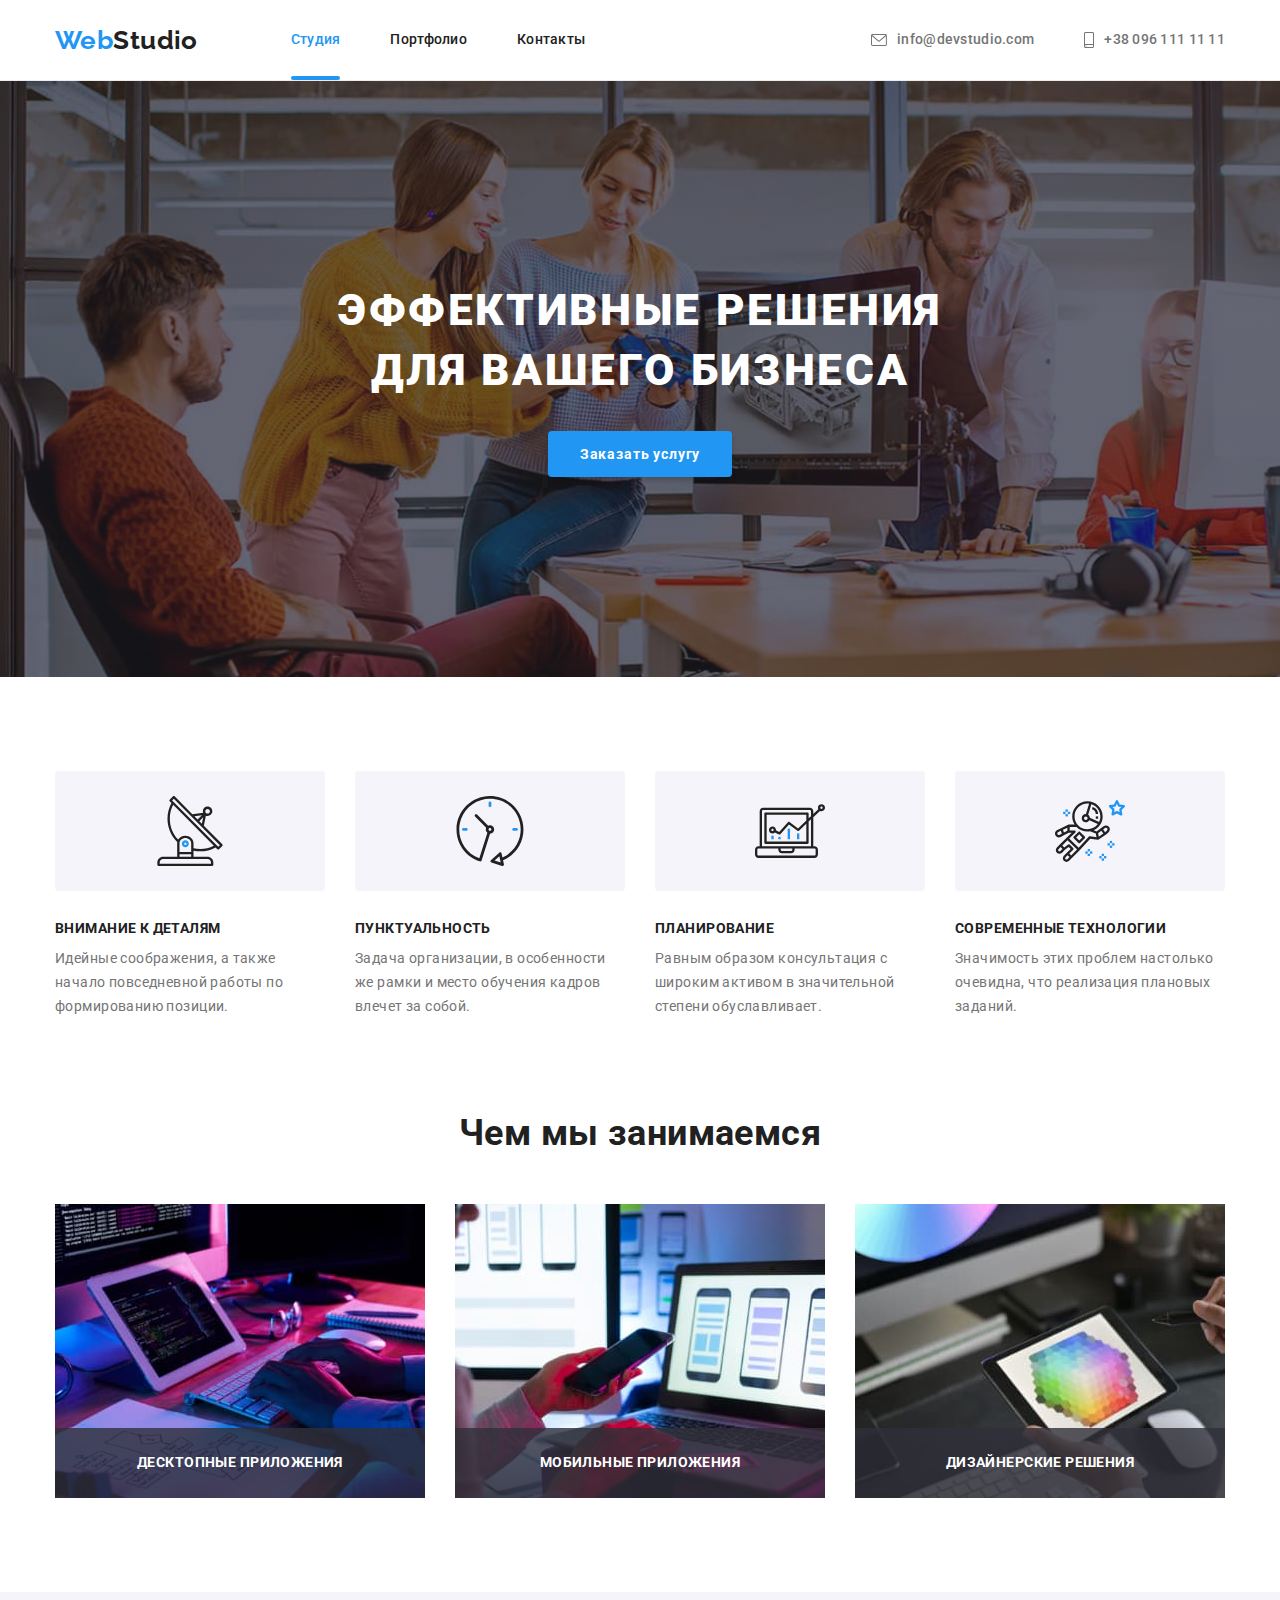
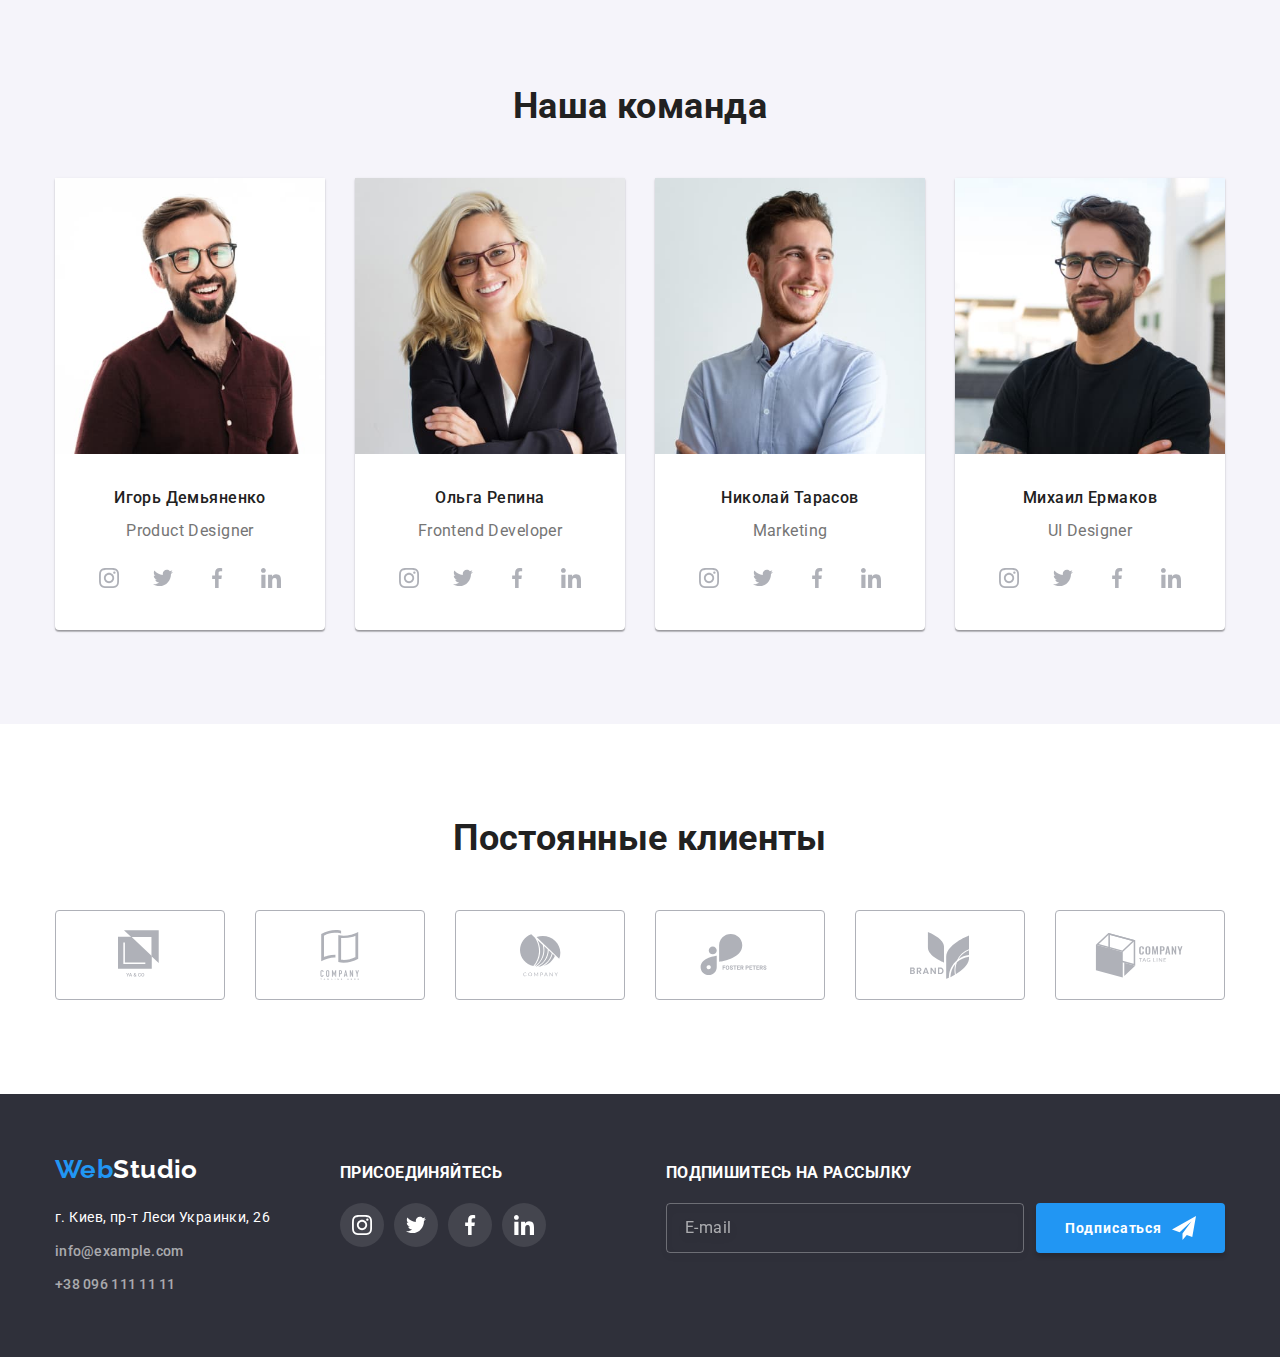
<file: index.html>
<!DOCTYPE html>
<html lang="ru">
<head>
    <meta charset="UTF-8">
    <meta http-equiv="X-UA-Compatible" content="IE=edge">
    <meta name="viewport" content="width=device-width, initial-scale=1.0">
    <link rel="preconnect" href="https://fonts.gstatic.com">
<link href="https://fonts.googleapis.com/css2?family=Raleway:wght@700&family=Roboto:wght@400;500;700;900&display=swap" rel="stylesheet">
<link rel="stylesheet" href="./css/main.css">
    <title>Webstudio</title>
</head>
<body>
    <header class="header">
        <div class="container header__container">
                <a class="logo header__logo" href="./index.html">Web<span class="logo__header-text">Studio</span></a>
                
                <button type="button" class="mobile-menu__buton" 
                data-menu-button
                > 
                    <svg class="mobile-menu__icon">
                        <use class="mobile-menu__icon--menu" href="./images/icons/icons.svg#menu"></use>
                        <use  class="mobile-menu__icon--cross" href="./images/icons/icons.svg#cross"></use>
                    </svg>
                </button>
                <div class="mobile-menu" data-menu>
                        <ul class="mobile-menu__list">
                            <li class="mobile-menu__item"><a class="link mobile-menu__link mobile-menu__link--curent" href="./index.html">Студия </a></li>
                            <li class="mobile-menu__item"><a class="link mobile-menu__link " href="./portfolio.html">Портфолио </a></li>
                            <li class="mobile-menu__item"><a class="link mobile-menu__link" href="#">Контакты </a></li>
                        </ul>
                   
                    <ul class="mobile-menu__contacts">
                        <li class="mobile-menu__contacts-item">
                            <a class="link mobile-menu__contacts-link--phone" href="tel:+380961111111">
                            +38 096 111 11 11
                            </a>
                        </li>
                        <li class="mobile-menu__contacts-item">
                            <a class="link mobile-menu__contacts-link--mail" href="mailto:info@devstudio.com">
                            info@devstudio.com
                            </a>
                        </li>
                    </ul>
                    <ul class="mobile-menu__social-net">
                        <li class="mobile-menu__social-net-item"><a href="#"  class=" mobile-menu__social-net-link"> Instagram</a></li>
                        <li  class="mobile-menu__social-net-item"><a href="#" class=" mobile-menu__social-net-link">Twitter</a></li>
                        <li  class="mobile-menu__social-net-item"><a href="#" class=" mobile-menu__social-net-link">Facebook</a></li>
                        <li  class="mobile-menu__social-net-item"><a href="#" class=" mobile-menu__social-net-link">LinkedIn</a></li>
                    </ul>
                </div>
                <nav class="nav">
                <ul class="nav__list">
                    <li class="nav__item"><a class="link nav__link nav__link--curent" href="./index.html">Студия </a></li>
                    <li class="nav__item"><a class="link nav__link " href="./portfolio.html">Портфолио </a></li>
                    <li class="nav__item"><a class="link nav__link" href="#">Контакты </a></li>
                </ul>
            </nav>
            <ul class="contacts">
                <li class="contacts__item">
                    <a class="link contacts__link" href="mailto:info@devstudio.com">
                    <svg class="contacts__icon contacts__icon--mail-icon">
                        <use href="./images/icons/icons.svg#mail"></use>
                    </svg>
                    info@devstudio.com
                    </a>
                </li>
                <li class="contacts__item">
                    <a class="link contacts__link" href="tel:+380961111111">
                        <svg class="contacts__icon contacts__icon--tel-icon">
                            <use href="./images/icons/icons.svg#smartphone"></use>
                        </svg>
                    +38 096 111 11 11
                    </a>
                </li>
            </ul>
        </div>
    </header>

    <main>
      
       <!--Герой    -->
        <section class="hero">
            <h1 class="hero__title">Эффективные решения для вашего бизнеса</h1>
            <button class="hero__btn" type="button" data-modal-open>Заказать услугу</button>
        <!-- Модольное окно-->
        <div class="backdrop is-hidden" data-modal>
            <div class="modal-window">
                <div class="modal-window__close">
                    <button type="button" class="modal-window__close-button" data-modal-close>
                        <svg class="modal-window__close-icon">
                            <use href="./images/icons/icons.svg#Vector"></use>
                        </svg>
                    </button>
                </div>
                <form class="form" autocomplete="off">
                    <h2 class="form__title">Оставьте свои данные, мы вам перезвоним</h2>
                    <div class="form__field">
                        <label for="username" class="form__label">Имя</label>
                        <input type="text" name="username" id="username" class="form__input">
                        <svg class="form__icon">
                            <use href="./images/icons/icons.svg#person-form"></use>
                        </svg>
                    </div>
                    <div class="form__field">
                        <label for="phone" class="form__label">Телефон</label>
                        <input type="tel" name="phone" id="phone" class="form__input">
                        <svg class="form__icon">
                            <use href="./images/icons/icons.svg#phone-form"></use>
                        </svg>
                    </div>
                    <div class="form__field">
                        <label for="mail" class="form__label">Почта</label>
                        <input type="email" name="mail" id="mail" class="form__input">
                        <svg class="form__icon">
                            <use href="./images/icons/icons.svg#email-form"></use>
                        </svg>
                    </div>
                    <div class="form__field form__field--coments">
                        <label for="feedback"  class="form__label">Комментарий</label>
                        <textarea name="feedback" id="feedback" placeholder="Введите текст" class="form__message"></textarea>
                    </div>
                    <label class="form__contract">
                        <input type="checkbox" name="confirm" id="confirm" class="form__checkbox visually-hidden" required>
                        <span class="custom-checkbox"></span>
                        <div class="form__contract-wrapper">
                            <span>Соглашаюсь с рассылкой и принимаю&nbsp; </span>
                            <a href="#" target="_blank" class="form__link">Условия договора</a> 
                        </div> 
                       </label>
                      
                     <button type="submit" class="form__btn">Отправить</button>
                
                </form>
            </div>
        </div>    
   </section> 
        <section class="features">
            <div class="container">
                <h2 class="visually-hidden">Особености</h2>
                <ul class=" features__list">
                    <li class="features__item">
                        <div class="features__icon-block">
                            <svg class="features__icon">
                                <use href="./images/icons/icons.svg#antenna"></use>
                            </svg>
                        </div>
                        <h3 class="features__title">Внимание к деталям</h3>
                        <p>Идейные соображения, а также начало повседневной работы по формированию позиции.</p>
                    </li>
                    <li class="features__item">
                        <div class="features__icon-block">
                            <svg class="features__icon">
                                <use href="./images/icons/icons.svg#clock"></use>
                            </svg>
                        </div>
                        <h3 class="features__title">Пунктуальность</h3>
                        <p>Задача организации, в особенности же рамки и место обучения кадров влечет за собой.</p>
                    </li>
                    <li class="features__item">
                        <div class="features__icon-block">
                            <svg class="features__icon">
                                <use href="./images/icons/icons.svg#diagram"></use>
                            </svg>
                        </div>
                        <h3 class="features__title">Планирование</h3>
                        <p>Равным образом консультация с широким активом в значительной степени обуславливает.</p>
                    </li>
                    <li class="features__item">
                        <div class="features__icon-block">
                            <svg class="features__icon">
                                <use href="./images/icons/icons.svg#astronaut"></use>
                            </svg>
                        </div>
                        <h3 class="features__title">Современные технологии</h3>
                        <p>Значимость этих проблем настолько очевидна, что реализация плановых заданий.</p>
                    </li>
                </ul>
            </div>
        </section>
        
        <section class="section work">
            <div class="container">
                <h2 class="section__title">Чем мы занимаемся</h2>
                <ul class="work__list">
                    <li class="work__item">
                        <div class="work__thumb">
                            <img
                            srcset="./images/imgwork1.jpg 1x,
                            ./images/imgwork1@2x.jpg 2x"
                            
                            src="./images/imgwork1.jpg" alt="програмирование">
                             <p class="work__title">Десктопные приложения</p>
                        </div>
                    </li>
                    <li class="work__item">
                        <div class="work__thumb">
                            <img
                            srcset="./images/imgwork2.jpg 1x,
                            ./images/imgwork2@2x.jpg 2x"
                            src="./images/imgwork2.jpg" 
                            
                            alt="мобильная разработка" >
                            <p class="work__title">Мобильные приложения</p>
                        </div>
                    </li>
                    <li class="work__item">
                        <div class="work__thumb">
                            <img 
                            srcset="./images/imgwork3.jpg 1x,
                            ./images/imgwork3@2x.jpg 2x"
                            src="./images/imgwork3.jpg" 
                            
                            alt="веб дизайн" >
                            <p class="work__title">Дизайнерские решения</p>
                    </div>
                    </li>
                </ul>
            </div>
        </section>
        
        <section class="section team">
            <div class="container">
                <h2 class="section__title">Наша команда</h2>
                <ul class="team__list">
                    <li class="team__item">
                        <img

                        srcset="./images/team-mobile/member-1-mobile.jpg 1x,
                        ./images/team-mobile/member-1-mobile@2x.jpg 2x,
                        ./images/team-tablet/member-1-tablet.jpg 1x,
                        ./images/team-tablet/member-1-tablet@2x.jpg 2x,
                        ./images/team/member-1.jpg 1x,
                        ./images/team/member-1-desctop@2x.jpg 2x
                        "
                        sizes="(min-width:480px) 450px, 
                        (min-width:768px) 354px, 
                        (min-width:1200px) 270px"

                        src="./images/team-mobile/member-1-mobile.jpg" 
                         alt="Игорь Демьяненко" >
                        <div class="team__card">
                            <h3 class="team__name">Игорь Демьяненко</h3>
                            <p class="team__position">Product Designer</p>
                            <ul class="social">
                                <li class="social__item">
                                    <a href="" target="_blank" rel="noreferrer noopener" class="social__link">
                                        <svg class="social__icon">
                                            <use href="./images/icons/icons.svg#instagram"></use>
                                        </svg>
                                    </a>
                                </li>
                                <li class="social__item">
                                    <a href=""  target="_blank" rel="noreferrer noopener"  class="social__link">
                                        <svg class="social__icon">
                                            <use href="./images/icons/icons.svg#twitter"></use>
                                        </svg>
                                    </a>
                                </li>
                                <li class="social__item">
                                    <a href=""  target="_blank" rel="noreferrer noopener"  class="social__link">
                                        <svg class="social__icon">
                                            <use href="./images/icons/icons.svg#facebook"></use>
                                        </svg>
                                    </a>
                                </li>
                                <li class="social__item">
                                    <a href=""  target="_blank" rel="noreferrer noopener" class="social__link">
                                        <svg class="social__icon">
                                            <use href="./images/icons/icons.svg#linkedin"></use>
                                        </svg>
                                    </a>
                                </li>
                            </ul>
                        </div>
                    </li>
                    <li class="team__item">
                        <img 

                        srcset="./images/team-mobile/member-2-mobile.jpg 1x,
                        ./images/team-mobile/member-2-mobile@2x.jpg 2x,
                        ./images/team-tablet/member-2-tablet.jpg 1x,
                        ./images/team-tablet/member-2-tablet@2x.jpg 2x,
                        ./images/team/member-2.jpg 1x,
                        ./images/team/member-2-desctop@2x.jpg 2x
                        "
                        sizes="(min-width:480px) 450px, 
                        (min-width:768px) 354px, 
                        (min-width:1200px) 270px"

                        src="./images/team-mobile/member-2-mobile.jpg" 
                        
                        alt="Ольга Репина">
                        <div class="team__card">
                            <h3 class="team__name">Ольга Репина</h3>
                            <p class="team__position">Frontend Developer</p>
                            <ul class="social">
                                <li class="social__item">
                                    <a href="" target="_blank" rel="noreferrer noopener" class="social__link">
                                        <svg class="social__icon">
                                            <use href="./images/icons/icons.svg#instagram"></use>
                                        </svg>
                                    </a>
                                </li>
                                <li class="social__item">
                                    <a href=""  target="_blank" rel="noreferrer noopener"  class="social__link">
                                        <svg class="social__icon">
                                            <use href="./images/icons/icons.svg#twitter"></use>
                                        </svg>
                                    </a>
                                </li>
                                <li class="social__item">
                                    <a href=""  target="_blank" rel="noreferrer noopener"  class="social__link">
                                        <svg class="social__icon">
                                            <use href="./images/icons/icons.svg#facebook"></use>
                                        </svg>
                                    </a>
                                </li>
                                <li class="social__item">
                                    <a href=""  target="_blank" rel="noreferrer noopener" class="social__link">
                                        <svg class="social__icon">
                                            <use href="./images/icons/icons.svg#linkedin"></use>
                                        </svg>
                                    </a>
                                </li>
                            </ul>
                        </div>
                    </li>
                    <li class="team__item">
                        <img 
                        srcset="./images/team-mobile/member-3-mobile.jpg 1x,
                        ./images/team-mobile/member-3-mobile@2x.jpg 2x,
                        ./images/team-tablet/member-3-tablet.jpg 1x,
                        ./images/team-tablet/member-3-tablet@2x.jpg 2x,
                        ./images/team/member-3.jpg 1x,
                        ./images/team/member-3-desctop@2x.jpg 2x
                        "
                        sizes="(min-width:480px) 450px, 
                        (min-width:768px) 354px, 
                        (min-width:1200px) 270px"

                        src="./images/team-mobile/member-3-mobile.jpg" 
                        alt="Николай Тарасов" >
                        <div class="team__card">
                            <h3 class="team__name">Николай Тарасов</h3>
                            <p class="team__position">Marketing</p>
                            <ul class="social">
                                <li class="social__item">
                                    <a href="" target="_blank" rel="noreferrer noopener" class="social__link">
                                        <svg class="social__icon">
                                            <use href="./images/icons/icons.svg#instagram"></use>
                                        </svg>
                                    </a>
                                </li>
                                <li class="social__item">
                                    <a href=""  target="_blank" rel="noreferrer noopener"  class="social__link">
                                        <svg class="social__icon">
                                            <use href="./images/icons/icons.svg#twitter"></use>
                                        </svg>
                                    </a>
                                </li>
                                <li class="social__item">
                                    <a href=""  target="_blank" rel="noreferrer noopener"  class="social__link">
                                        <svg class="social__icon">
                                            <use href="./images/icons/icons.svg#facebook"></use>
                                        </svg>
                                    </a>
                                </li>
                                <li class="social__item">
                                    <a href=""  target="_blank" rel="noreferrer noopener" class="social__link">
                                        <svg class="social__icon">
                                            <use href="./images/icons/icons.svg#linkedin"></use>
                                        </svg>
                                    </a>
                                </li>
                            </ul>
                        </div>
                    </li>
                    <li class="team__item">
                        <img
                        srcset="./images/team-mobile/member-4-mobile.jpg 1x,
                        ./images/team-mobile/member-4-mobile@2x.jpg 2x,
                        ./images/team-tablet/member-4-tablet.jpg 1x,
                        ./images/team-tablet/member-4-tablet@2x.jpg 2x,
                        ./images/team/member-4.jpg 1x,
                        ./images/team/member-4-desctop@2x.jpg 2x
                        "
                        sizes="(min-width:480px) 450px, 
                        (min-width:768px) 354px, 
                        (min-width:1200px) 270px"

                        src="./images/team-mobile/member-4-mobile.jpg" 
                         alt="Михаил Ермаков">
                        <div class="team__card">
                            <h3 class="team__name">Михаил Ермаков</h3>
                            <p class="team__position">UI Designer</p>
                            <ul class="social">
                                <li class="social__item">
                                    <a href="" target="_blank" rel="noreferrer noopener" class="social__link">
                                        <svg class="social__icon">
                                            <use href="./images/icons/icons.svg#instagram"></use>
                                        </svg>
                                    </a>
                                </li>
                                <li class="social__item">
                                    <a href=""  target="_blank" rel="noreferrer noopener"  class="social__link">
                                        <svg class="social__icon">
                                            <use href="./images/icons/icons.svg#twitter"></use>
                                        </svg>
                                    </a>
                                </li>
                                <li class="social__item">
                                    <a href=""  target="_blank" rel="noreferrer noopener"  class="social__link">
                                        <svg class="social__icon">
                                            <use href="./images/icons/icons.svg#facebook"></use>
                                        </svg>
                                    </a>
                                </li>
                                <li class="social__item">
                                    <a href=""  target="_blank" rel="noreferrer noopener" class="social__link">
                                        <svg class="social__icon">
                                            <use href="./images/icons/icons.svg#linkedin"></use>
                                        </svg>
                                    </a>
                                </li>
                            </ul>
                        </div>
                    </li>
                </ul>
            </div>
        </section>
        
        <section class="section client">
            <div class="container">
                <h2 class="section__title">Постоянные клиенты</h2>
                <ul class="client__list">
                    <li class="client__item">
                        <a href="" class="client__link">
                            <svg width="45" height="50" class="client__icon">
                                <use href="./images/icons/icons.svg#client1"></use>
                            </svg>
                        </a>
                    </li>
                    <li class="client__item">
                        <a href="" class="client__link">
                            <svg width="42" height="50" class="client__icon">
                                <use href="./images/icons/icons.svg#client2"></use>
                            </svg>
                        </a>
                    </li>
                    <li class="client__item">
                        <a href="" class="client__link">
                            <svg width="41" height="43" class="client__icon">
                                <use href="./images/icons/icons.svg#client3"></use>
                            </svg>
                        </a>
                    </li>
                    <li class="client__item">
                        <a href="" class="client__link">
                            <svg width="80" height="42" class="client__icon">
                                <use href="./images/icons/icons.svg#client4"></use>
                            </svg>
                        </a>
                    </li>
                    <li class="client__item">
                        <a href="" class="client__link">
                            <svg width="59" height="47" class="client__icon">
                                <use href="./images/icons/icons.svg#client5"></use>
                            </svg>
                        </a>
                    </li>
                    <li class="client__item">
                        <a href="" class="client__link">
                            <svg width="89" height="45" class="client__icon">
                                <use href="./images/icons/icons.svg#client6"></use>
                            </svg>
                        </a>
                    </li>
                </ul>
            </div>
        </section>
    </main>
    <footer class="footer">
        <div class="container">
            <div class="footer__container">
            <div class="footer__contacts">
            <a class="logo" href="./index.html">Web<span class="logo__footer-text">Studio</span></a>
            <address class="address">
                <p class="logo__footer-text">г. Киев, пр-т Леси Украинки, 26</p>
                <ul class="address__list">
                    <li class="address__list-item"><a class="link " href="mailto:info@example.com">info@example.com</a></li>
                    <li class="address__list-item"><a class="link " href="tel:+380961111111">+38 096 111 11 11</a></li>
                </ul>
            </address>
        </div>
            <div class="footer__social">
                <h3 class="footer__title">присоединяйтесь</h3>
                <ul class="social">
                    <li class="social__item">
                        <a href="" target="_blank" rel="noreferrer noopener" class="social__link social__link--foter">
                            <svg class="social__icon social__icon--footer">
                                <use href="./images/icons/icons.svg#instagram"></use>
                            </svg>
                        </a>
                    </li>
                    <li class="social__item">
                        <a href=""  target="_blank" rel="noreferrer noopener"  class="social__link social__link--foter">
                            <svg class="social__icon social__icon--footer">
                                <use href="./images/icons/icons.svg#twitter"></use>
                            </svg>
                        </a>
                    </li>
                    <li class="social__item">
                        <a href=""  target="_blank" rel="noreferrer noopener"  class="social__link social__link--foter">
                            <svg class="social__icon social__icon--footer">
                                <use href="./images/icons/icons.svg#facebook"></use>
                            </svg>
                        </a>
                    </li>
                    <li class="social__item">
                        <a href=""  target="_blank" rel="noreferrer noopener" class="social__link social__link--foter">
                            <svg class="social__icon social__icon--footer">
                                <use href="./images/icons/icons.svg#linkedin"></use>
                            </svg>
                        </a>
                    </li>
                </ul>
            </div>
            <div class="subscription">
                <h3 class="footer__title">Подпишитесь на рассылку</h3>
                <form class="subscription__form" autocomplete="off" >
                    <input type="email" name="subscription" placeholder="E-mail"  class="subscription__field">
                    <button type="submit" class="subscribtion__btn">
                        Подписаться
                        <svg class="subscription__icon">
                            <use href="./images/icons/icons.svg#icon-send">

                            </use>
                        </svg>
                    </button>
                </form>
            </div>
        </div>
        </div>
    </footer> 
                    
<script src="./js/modal.js"></script>  
<script src="./js/mobile-menu.js"></script>
</body>
</html>
</file>
<file: css/main.css>
/*! modern-normalize v1.0.0 | MIT License | https://github.com/sindresorhus/modern-normalize */
/*
Document
========
*/
/**
Use a better box model (opinionated).
*/
*,
*::before,
*::after {
  box-sizing: border-box;
}

/**
Use a more readable tab size (opinionated).
*/
:root {
  -moz-tab-size: 4;
  -o-tab-size: 4;
     tab-size: 4;
}

/**
1. Correct the line height in all browsers.
2. Prevent adjustments of font size after orientation changes in iOS.
*/
html {
  line-height: 1.15;
  /* 1 */
  -webkit-text-size-adjust: 100%;
  /* 2 */
}

/*
Sections
========
*/
/**
Remove the margin in all browsers.
*/
body {
  margin: 0;
}

/**
Improve consistency of default fonts in all browsers. (https://github.com/sindresorhus/modern-normalize/issues/3)
*/
body {
  font-family: system-ui, -apple-system, "Segoe UI", Roboto, Helvetica, Arial, sans-serif, "Apple Color Emoji", "Segoe UI Emoji";
}

/*
Grouping content
================
*/
/**
1. Add the correct height in Firefox.
2. Correct the inheritance of border color in Firefox. (https://bugzilla.mozilla.org/show_bug.cgi?id=190655)
*/
hr {
  height: 0;
  /* 1 */
  color: inherit;
  /* 2 */
}

/*
Text-level semantics
====================
*/
/**
Add the correct text decoration in Chrome, Edge, and Safari.
*/
abbr[title] {
  -webkit-text-decoration: underline dotted;
          text-decoration: underline dotted;
}

/**
Add the correct font weight in Edge and Safari.
*/
b,
strong {
  font-weight: bolder;
}

/**
1. Improve consistency of default fonts in all browsers. (https://github.com/sindresorhus/modern-normalize/issues/3)
2. Correct the odd 'em' font sizing in all browsers.
*/
code,
kbd,
samp,
pre {
  font-family: ui-monospace, SFMono-Regular, Consolas, "Liberation Mono", Menlo, monospace;
  /* 1 */
  font-size: 1em;
  /* 2 */
}

/**
Add the correct font size in all browsers.
*/
small {
  font-size: 80%;
}

/**
Prevent 'sub' and 'sup' elements from affecting the line height in all browsers.
*/
sub,
sup {
  font-size: 75%;
  line-height: 0;
  position: relative;
  vertical-align: baseline;
}

sub {
  bottom: -0.25em;
}

sup {
  top: -0.5em;
}

/*
Tabular data
============
*/
/**
1. Remove text indentation from table contents in Chrome and Safari. (https://bugs.chromium.org/p/chromium/issues/detail?id=999088, https://bugs.webkit.org/show_bug.cgi?id=201297)
2. Correct table border color inheritance in all Chrome and Safari. (https://bugs.chromium.org/p/chromium/issues/detail?id=935729, https://bugs.webkit.org/show_bug.cgi?id=195016)
*/
table {
  text-indent: 0;
  /* 1 */
  border-color: inherit;
  /* 2 */
}

/*
Forms
=====
*/
/**
1. Change the font styles in all browsers.
2. Remove the margin in Firefox and Safari.
*/
button,
input,
optgroup,
select,
textarea {
  font-family: inherit;
  /* 1 */
  font-size: 100%;
  /* 1 */
  line-height: 1.15;
  /* 1 */
  margin: 0;
  /* 2 */
}

/**
Remove the inheritance of text transform in Edge and Firefox.
1. Remove the inheritance of text transform in Firefox.
*/
button,
select {
  /* 1 */
  text-transform: none;
}

/**
Correct the inability to style clickable types in iOS and Safari.
*/
button,
[type=button],
[type=reset],
[type=submit] {
  -webkit-appearance: button;
}

/**
Remove the inner border and padding in Firefox.
*/
::-moz-focus-inner {
  border-style: none;
  padding: 0;
}

/**
Restore the focus styles unset by the previous rule.
*/
:-moz-focusring {
  outline: 1px dotted ButtonText;
}

/**
Remove the additional ':invalid' styles in Firefox.
See: https://github.com/mozilla/gecko-dev/blob/2f9eacd9d3d995c937b4251a5557d95d494c9be1/layout/style/res/forms.css#L728-L737
*/
:-moz-ui-invalid {
  box-shadow: none;
}

/**
Remove the padding so developers are not caught out when they zero out 'fieldset' elements in all browsers.
*/
legend {
  padding: 0;
}

/**
Add the correct vertical alignment in Chrome and Firefox.
*/
progress {
  vertical-align: baseline;
}

/**
Correct the cursor style of increment and decrement buttons in Safari.
*/
::-webkit-inner-spin-button,
::-webkit-outer-spin-button {
  height: auto;
}

/**
1. Correct the odd appearance in Chrome and Safari.
2. Correct the outline style in Safari.
*/
[type=search] {
  -webkit-appearance: textfield;
  /* 1 */
  outline-offset: -2px;
  /* 2 */
}

/**
Remove the inner padding in Chrome and Safari on macOS.
*/
::-webkit-search-decoration {
  -webkit-appearance: none;
}

/**
1. Correct the inability to style clickable types in iOS and Safari.
2. Change font properties to 'inherit' in Safari.
*/
::-webkit-file-upload-button {
  -webkit-appearance: button;
  /* 1 */
  font: inherit;
  /* 2 */
}

/*
Interactive
===========
*/
/*
Add the correct display in Chrome and Safari.
*/
summary {
  display: list-item;
}

:root {
  --main-text-cl:#757575;
  --title-cl: #212121;
  --accent-cl: #2196F3;
  --dark-bg:#2F303A;
  --grey-bg:#F5F4FA;
  --white-cl:#FFFFFF;
  --social__icon-cl:#AFB1B8;
  --main-font: "Roboto", sans-serif;
  --logo-font: "Raleway", sans-serif;
}

.container {
  margin-left: auto;
  margin-right: auto;
  padding-left: 15px;
  padding-right: 15px;
}
@media screen and (min-width: 480px) {
  .container {
    width: 480px;
  }
}
@media screen and (min-width: 768px) {
  .container {
    width: 768px;
  }
}
@media screen and (min-width: 1200px) {
  .container {
    width: 1200px;
  }
}

html {
  box-sizing: border-box;
}

*,
*::before,
*::after {
  box-sizing: inherit;
}

body {
  font-family: var(--main-font);
  font-size: 14px;
  font-weight: normal;
  line-height: 1.71;
  letter-spacing: 0.03em;
  color: var(--main-text-cl);
}

h1, h2, h3, p {
  margin: 0;
  padding: 0;
}

img {
  height: auto;
  max-width: 100%;
  display: block;
}

ul {
  margin: 0;
  padding: 0;
  list-style: none;
}

.header__container, .social {
  display: flex;
  align-items: center;
}

.visually-hidden {
  position: absolute !important;
  clip: rect(1px 1px 1px 1px);
  clip: rect(1px, 1px, 1px, 1px);
  padding: 0 !important;
  border: 0 !important;
  height: 1px !important;
  width: 1px !important;
  overflow: hidden;
}

.link {
  text-decoration: none;
  line-height: 1.14;
  letter-spacing: 0.02em;
  font-weight: 500;
  color: inherit;
  transition-property: color;
  transition-duration: 250ms;
  transition-timing-function: cubic-bezier(0.4, 0, 0.2, 1);
}

.link:hover,
.link:focus {
  color: var(--accent-cl);
}

.ccc {
  display: flex;
}

.client__list, .team__list, .work__list, .features__list {
  display: flex;
  flex-wrap: wrap;
  margin-left: -30px;
  margin-top: -30px;
}

.work__item {
  margin-left: 30px;
  margin-top: 30px;
  flex-basis: calc((100% - 90px) / 3);
}

.logo {
  font-family: var(--logo-font);
  font-weight: bold;
  font-size: 24px;
  line-height: 1.17;
  color: var(--accent-cl);
  text-decoration: none;
}
@media screen and (min-width: 1200px) {
  .logo {
    font-size: 26px;
    line-height: 1.19;
  }
}

.logo__header-text {
  color: var(--title-cl);
}

.mobile-menu {
  display: none;
  position: absolute;
  width: 100%;
  height: 100%;
  top: 0;
  left: 0;
  padding: 48px 40px;
  background-color: #fff;
}

.is-open {
  display: block;
  position: fixed;
  z-index: 10;
  overflow-y: scroll;
}
@media screen and (min-width: 768px) {
  .is-open {
    display: none;
  }
}

.mobile-menu__buton {
  position: absolute;
  right: 15px;
  padding: 0;
  background-color: transparent;
  border: 0;
  z-index: 100;
}
@media screen and (min-width: 768px) {
  .mobile-menu__buton {
    display: none;
  }
}

.mobile-menu__buton.is-open {
  position: fixed;
}

.mobile-menu__buton:hover .mobile-menu__icon--menu,
.mobile-menu__buton:focus .mobile-menu__icon--menu,
.mobile-menu__buton:hover .mobile-menu__icon--cross,
.mobile-menu__buton:focus .mobile-menu__icon--cross {
  fill: var(--accent-cl);
}

.mobile-menu__icon {
  display: block;
  width: 40px;
  height: 40px;
  fill: var(--title-cl);
}

.mobile-menu__icon--menu {
  transition: fill 250ms cubic-bezier(0.4, 0, 0.2, 1);
}

.mobile-menu__icon--cross {
  transition: fill 250ms cubic-bezier(0.4, 0, 0.2, 1);
  display: none;
}

.is-open .mobile-menu__icon--cross {
  display: block;
}

.is-open .mobile-menu__icon--menu {
  display: none;
}

.mobile-menu__list {
  font-weight: 500;
  font-size: 40px;
  line-height: 1.175;
  letter-spacing: 0.02em;
  margin-bottom: 302px;
}

.mobile-menu__item:not(:last-child), .mobile-menu__contacts-item:not(:last-child) {
  margin-bottom: 32px;
}

.mobile-menu__link--curent {
  color: var(--accent-cl);
}

.mobile-menu__contacts {
  font-weight: 500;
  font-size: 24px;
  line-height: 1.17;
  letter-spacing: 0.02em;
}

.mobile-menu__contacts-link--phone {
  font-size: 34px;
  line-height: 1.18;
  color: var(--accent-cl);
}

.mobile-menu__social-net {
  margin-top: 64px;
  display: flex;
  align-items: center;
  flex-wrap: wrap;
}

.mobile-menu__social-net-link {
  font-weight: 500;
  font-size: 18px;
  line-height: 1.22;
  letter-spacing: 0.02em;
  color: var(--accent-cl);
  text-decoration: none;
}

.mobile-menu__social-net-link::after {
  content: "";
  border: 1px solid rgba(33, 33, 33, 0.2);
  transform: rotate(90deg);
  margin-left: 10px;
  margin-right: 10px;
}

@media screen and (max-width: 767px) {
  .nav {
    display: none;
  }
}
@media screen and (min-width: 768px) {
  .nav {
    display: block;
  }
}

.nav__list {
  display: flex;
  align-items: baseline;
}

.nav__item {
  position: relative;
}

.nav__item:not(:last-child),
.contacts__item:not(:last-child) {
  margin-right: 50px;
}

.nav__link {
  padding-top: 32px;
  padding-bottom: 32px;
  color: var(--title-cl);
}

.nav__link--curent {
  display: block;
  color: var(--accent-cl);
}

.nav__link--curent::after {
  content: "";
  border: 2px solid var(--accent-cl);
  border-radius: 4px;
  position: absolute;
  bottom: 0;
  left: 0;
  width: 100%;
  background-color: var(--accent-cl);
}

.contacts {
  display: flex;
  margin-left: auto;
}
@media screen and (max-width: 767px) {
  .contacts {
    display: none;
  }
}
@media screen and (min-width: 768px) and (max-width: 1199px) {
  .contacts {
    flex-direction: column;
  }
}

.contacts__item:not(:last-child) {
  margin-right: 50px;
}
@media screen and (min-width: 768px) and (max-width: 1199px) {
  .contacts__item:not(:last-child) {
    margin-bottom: 10px;
    margin-right: 0;
  }
}

.contacts__link {
  display: flex;
  align-items: center;
  color: var(--main-text-cl);
}

.contacts__icon {
  margin-right: 10px;
  fill: currentColor;
}

.contacts__icon--mail-icon {
  width: 16px;
  height: 12px;
}

.contacts__icon--tel-icon {
  width: 10px;
  height: 16px;
}

.btn {
  font-weight: 500;
  font-size: 16px;
  line-height: 1.62;
  text-align: center;
  background: var(--grey-bg);
  border: 0;
  border-radius: 4px;
  color: var(--title-cl);
  cursor: pointer;
  padding: 6px 22px;
  transition-property: color, background-color, box-shadow;
  transition-duration: 250ms;
  transition-timing-function: cubic-bezier(0.4, 0, 0.2, 1);
}

.btn:hover,
.btn:focus {
  color: var(--white-cl);
  background-color: var(--accent-cl);
  box-shadow: 0px 3px 1px rgba(0, 0, 0, 0.1), 0px 1px 2px rgba(0, 0, 0, 0.08), 0px 2px 2px rgba(0, 0, 0, 0.12);
}

.backdrop {
  position: fixed;
  top: 0;
  left: 0;
  opacity: 1;
  overflow-y: scroll;
  transition-property: opacity;
  transition-duration: 250ms;
  transition-timing-function: cubic-bezier(0.4, 0, 0.2, 1);
  width: 100%;
  height: 100%;
  background-color: rgba(0, 0, 0, 0.2);
}

.is-hidden {
  opacity: 0;
  pointer-events: none;
}

.is-hidden .modal-window {
  transform: translate(-50%, 0) scale(0.8);
}

.modal-window {
  position: absolute;
  z-index: 10;
  top: 0;
  left: 50%;
  margin-top: 93px;
  transform: translate(-50%, 0) scale(1);
  transition: transform 250ms cubic-bezier(0.4, 0, 0.2, 1);
  width: 100%;
  background-color: var(--white-cl);
  box-shadow: 0px 1px 3px rgba(0, 0, 0, 0.12), 0px 1px 1px rgba(0, 0, 0, 0.14), 0px 2px 1px rgba(0, 0, 0, 0.2);
  border-radius: 4px;
}
@media screen and (min-width: 480px) {
  .modal-window {
    width: 450px;
    height: 609px;
  }
}
@media screen and (min-width: 1200px) {
  .modal-window {
    width: 528px;
    height: 581px;
  }
}

.modal-window__close {
  position: absolute;
  top: 8px;
  right: 8px;
}

.modal-window__close-button {
  display: flex;
  align-items: center;
  justify-content: center;
  width: 30px;
  height: 30px;
  background-color: var(--white-cl);
  border: 1px solid rgba(0, 0, 0, 0.1);
  border-radius: 50%;
  cursor: pointer;
}

.modal-window__close-button:hover .modal-window__close-icon,
.modal-window__close-button:focus .modal-window__close-icon {
  fill: var(--accent-cl);
}

.modal-window__close-icon {
  display: block;
  width: 11px;
  height: 11px;
  fill: #000000;
  transition: fill 250ms cubic-bezier(0.4, 0, 0.2, 1);
}

.form {
  padding: 40px;
}

.form__title {
  margin-top: 2px;
  margin-bottom: 12px;
  font-weight: bold;
  font-size: 20px;
  line-height: 1.5;
  text-align: center;
  color: var(--title-cl);
}

.form__field {
  position: relative;
  width: 100%;
  margin-bottom: 10px;
}

.form__label {
  display: block;
  font-size: 12px;
  line-height: 1.17;
  letter-spacing: 0.01em;
  color: var(--main-text-cl);
  margin-bottom: 4px;
}

.form__input {
  width: 100%;
  height: 40px;
  padding-left: 42px;
  border: 1px solid rgba(33, 33, 33, 0.2);
  border-radius: 4px;
  transition: border-color 250ms cubic-bezier(0.4, 0, 0.2, 1);
}

.form__input:focus {
  outline: none;
  border-color: var(--accent-cl);
}

.form__field--coments {
  margin-bottom: 20px;
}

.form__message {
  resize: none;
  width: 100%;
  height: 120px;
  padding: 12px 16px;
  border: 1px solid rgba(33, 33, 33, 0.2);
  border-radius: 4px;
  transition: border-color 250ms;
}

.form__message:focus {
  outline: none;
  border-color: var(--accent-cl);
}

.form__message::-moz-placeholder {
  line-height: 1.14;
  letter-spacing: 0.01em;
  color: rgba(117, 117, 117, 0.5);
}

.form__message:-ms-input-placeholder {
  line-height: 1.14;
  letter-spacing: 0.01em;
  color: rgba(117, 117, 117, 0.5);
}

.form__message::placeholder {
  line-height: 1.14;
  letter-spacing: 0.01em;
  color: rgba(117, 117, 117, 0.5);
}
@media screen and (min-width: 1200px) {
  .form__message::-moz-placeholder {
    font-size: 12px;
    line-height: 1.17;
  }
  .form__message:-ms-input-placeholder {
    font-size: 12px;
    line-height: 1.17;
  }
  .form__message::placeholder {
    font-size: 12px;
    line-height: 1.17;
  }
}

.form__icon {
  display: block;
  position: absolute;
  top: 50%;
  left: 15px;
  width: 18px;
  height: 18px;
  fill: var(--title-cl);
  transition: fill 250ms cubic-bezier(0.4, 0, 0.2, 1);
}

.form__input:focus ~ .form__icon {
  fill: var(--accent-cl);
}

.form__contract {
  display: flex;
  align-items: center;
  font-size: 12px;
  line-height: 1.17;
}
@media screen and (min-width: 1200px) {
  .form__contract {
    justify-content: center;
    font-size: 14px;
    line-height: 1.71;
  }
}

.form__contract-wrapper {
  display: flex;
  flex-wrap: wrap;
}
@media screen and (min-width: 1200px) {
  .form__contract-wrapper {
    flex-wrap: nowrap;
  }
}

.custom-checkbox {
  display: block;
  margin-right: 8px;
  width: 16px;
  height: 15px;
  border: 1.5px solid black;
  border-radius: 2px;
  transition: border 250ms cubic-bezier(0.4, 0, 0.2, 1);
}

.form__checkbox:focus ~ .custom-checkbox {
  border: 1.5px solid var(--accent-cl);
}

.form__checkbox:checked + .custom-checkbox {
  background-color: var(--accent-cl);
  border-color: var(--accent-cl);
  background-image: url(../images/icons/check.svg);
  background-position: center;
  background-repeat: no-repeat;
  background-size: contain;
}

.form__link {
  display: block;
  color: var(--accent-cl);
}

.form__btn {
  display: flex;
  align-items: center;
  margin-top: 30px;
  margin-left: auto;
  margin-right: auto;
  padding: 10px 55px;
  font-weight: 700;
  line-height: 1.87;
  letter-spacing: 0.06em;
  color: var(--white-cl);
  background-color: #2196F3;
  box-shadow: 0px 4px 4px rgba(0, 0, 0, 0.15);
  border: 0;
  border-radius: 4px;
  cursor: pointer;
  transition: background-color 250ms cubic-bezier(0.4, 0, 0.2, 1);
}

.form__btn:hover, .form__btn:focus {
  background-color: #188CE8;
}

.social {
  justify-content: center;
}

.social__item:not(:last-child) {
  margin-right: 10px;
}

.social__link {
  width: 44px;
  height: 44px;
  display: flex;
  align-items: center;
  justify-content: center;
  border-radius: 50%;
  background-color: var(--white-cl);
  transition-property: background-color;
  transition-duration: 250ms;
  transition-timing-function: cubic-bezier(0.4, 0, 0.2, 1);
}

.social__link:hover,
.social__link:focus {
  background-color: var(--accent-cl);
}

.social__icon {
  width: 20px;
  height: 20px;
  fill: var(--social__icon-cl);
  transition-property: fill;
  transition-duration: 250ms;
  transition-timing-function: cubic-bezier(0.4, 0, 0.2, 1);
}

.social__link:hover .social__icon,
.social__link:focus .social__icon {
  fill: var(--white-cl);
}

.address {
  margin-top: 20px;
}

.address__list {
  list-style: none;
  display: flex;
  align-items: center;
  flex-direction: column;
}
@media screen and (min-width: 1200px) {
  .address__list {
    align-items: flex-start;
  }
}

.address__list-item {
  font-style: normal;
  color: rgba(255, 255, 255, 0.6);
  line-height: 1.74;
  font-weight: normal;
  padding-top: 9px;
}

.logo__footer-text {
  font-style: normal;
  color: var(--white-cl);
}

.subscription {
  margin-top: 60px;
  margin-left: auto;
  margin-right: auto;
}
@media screen and (min-width: 1200px) {
  .subscription {
    margin-top: 0;
    margin-left: auto;
    margin-right: 0;
  }
}

.subscription__form {
  display: block;
}
@media screen and (min-width: 1200px) {
  .subscription__form {
    display: flex;
  }
}

.subscription__field {
  display: block;
  width: 100%;
  height: 50px;
  margin-bottom: 20px;
  color: var(--white-cl);
  background-color: transparent;
  border: 1px solid rgba(255, 255, 255, 0.3);
  filter: drop-shadow(0px 4px 4px rgba(0, 0, 0, 0.15));
  border-radius: 4px;
}
@media screen and (min-width: 768px) {
  .subscription__field {
    width: 450px;
  }
}
@media screen and (min-width: 1200px) {
  .subscription__field {
    margin-right: 12px;
    width: 358px;
  }
}

.subscription__field::-moz-placeholder {
  font-size: 16px;
  line-height: 1.25;
  letter-spacing: 0.03em;
  color: rgba(255, 255, 255, 0.6);
  padding-left: 16px;
}

.subscription__field:-ms-input-placeholder {
  font-size: 16px;
  line-height: 1.25;
  letter-spacing: 0.03em;
  color: rgba(255, 255, 255, 0.6);
  padding-left: 16px;
}

.subscription__field::placeholder {
  font-size: 16px;
  line-height: 1.25;
  letter-spacing: 0.03em;
  color: rgba(255, 255, 255, 0.6);
  padding-left: 16px;
}

.subscribtion__btn {
  display: flex;
  align-items: center;
  margin: 0 auto;
  padding: 12px 29px;
  height: 50px;
  font-weight: 700;
  line-height: 1.87;
  letter-spacing: 0.06em;
  color: var(--white-cl);
  background: #2196F3;
  box-shadow: 0px 4px 4px rgba(0, 0, 0, 0.15);
  border: 0;
  border-radius: 4px;
  cursor: pointer;
  transition: background-color 250ms cubic-bezier(0.4, 0, 0.2, 1);
}

.subscribtion__btn:hover, .subscribtion__btn:focus {
  background-color: #188CE8;
}

.subscription__icon {
  width: 24px;
  height: 24px;
  fill: var(--white-cl);
  margin-left: 10px;
}

.section {
  padding-top: 60px;
  padding-bottom: 60px;
}
@media screen and (min-width: 1200px) {
  .section {
    padding-top: 94px;
    padding-bottom: 94px;
  }
}

.section__title {
  font-weight: bold;
  font-size: 28px;
  line-height: 1.18;
  text-align: center;
  color: var(--title-cl);
  margin-bottom: 30px;
}
@media screen and (min-width: 1200px) {
  .section__title {
    font-size: 36px;
    line-height: 1.16;
    margin-bottom: 50px;
  }
}

.header {
  padding-top: 16px;
  padding-bottom: 16px;
  border-bottom: 1px solid #ECECEC;
}
@media screen and (min-width: 768px) {
  .header {
    padding-top: 0;
    padding-bottom: 0;
  }
}

.header__container {
  position: relative;
}
@media screen and (min-width: 480px) and (max-width: 767px) {
  .header__container {
    width: 480px;
  }
}

.header__logo {
  margin-right: 88px;
}
@media screen and (min-width: 1200px) {
  .header__logo {
    margin-right: 93px;
  }
}

.hero {
  width: 100%;
  margin-left: auto;
  margin-right: auto;
  padding-top: 118px;
  padding-bottom: 118px;
  background-color: var(--dark-bg);
  background-image: linear-gradient(rgba(47, 48, 58, 0.4), rgba(47, 48, 58, 0.4)), url(../images/hero-bg-mobile.jpg);
  background-repeat: no-repeat;
  background-size: cover;
}
@media screen and (min-width: 480px) {
  .hero {
    width: 480px;
  }
}
@media screen and (min-width: 768px) {
  .hero {
    width: 768px;
    background-image: linear-gradient(rgba(47, 48, 58, 0.4), rgba(47, 48, 58, 0.4)), url(../images/hero-bg-desctop.jpg);
  }
}
@media screen and (min-width: 1200px) {
  .hero {
    width: 100%;
    max-width: 1600px;
    padding-top: 200px;
    padding-bottom: 200px;
    background-image: linear-gradient(rgba(47, 48, 58, 0.4), rgba(47, 48, 58, 0.4)), url(../images/hero-bg-img.jpg);
  }
}

@media not all, screen and (max-width: 767px) and (-webkit-min-device-pixel-ratio: 2), screen and (max-width: 767px) and (min-resolution: 192dpi), screen and (max-width: 767px) and (min-resolution: 2dppx) {
  .hero {
    background-image: linear-gradient(rgba(47, 48, 58, 0.4), rgba(47, 48, 58, 0.4)), url(../images/hero-bg-mobile@2x.jpg);
  }
}
@media not all, screen and (max-width: 1199px) and (min-width: 768px) and (-webkit-min-device-pixel-ratio: 2), screen and (max-width: 1199px) and (min-width: 768px) and (min-resolution: 192dpi), screen and (max-width: 1199px) and (min-width: 768px) and (min-resolution: 2dppx) {
  .hero {
    background-image: linear-gradient(rgba(47, 48, 58, 0.4), rgba(47, 48, 58, 0.4)), url(../images/hero-bg-tablet@2x.jpg);
  }
}
@media not all, screen and (min-width: 1200px) and (-webkit-min-device-pixel-ratio: 2), screen and (min-width: 1200px) and (min-resolution: 192dpi), screen and (min-width: 1200px) and (min-resolution: 2dppx) {
  .hero {
    background-image: linear-gradient(rgba(47, 48, 58, 0.4), rgba(47, 48, 58, 0.4)), url(../images/hero-bg-img@2x.jpg);
  }
}
.hero__title {
  font-weight: 900;
  font-size: 26px;
  line-height: 1.62;
  text-align: center;
  letter-spacing: 0.06em;
  text-transform: uppercase;
  color: var(--white-cl);
  display: block;
  margin: auto;
  margin-bottom: 30px;
}
@media screen and (min-width: 480px) and (max-width: 1199.99px) {
  .hero__title {
    width: 360px;
  }
}
@media screen and (min-width: 1200px) {
  .hero__title {
    font-size: 44px;
    line-height: 1.36;
    width: 696px;
    background-size: cover;
  }
}

.hero__btn {
  font-weight: 700;
  line-height: 1.87;
  display: flex;
  align-items: center;
  cursor: pointer;
  margin: auto;
  padding: 10px 32px;
  letter-spacing: 0.06em;
  color: var(--white-cl);
  background: #2196F3;
  box-shadow: 0px 4px 4px rgba(0, 0, 0, 0.15);
  border: 0;
  border-radius: 4px;
  transition: background-color 250ms cubic-bezier(0.4, 0, 0.2, 1);
}

.hero__btn:hover, .hero__-btn:focus {
  background-color: #188CE8;
}

.features {
  padding-top: 60px;
}
@media screen and (min-width: 1200px) {
  .features {
    padding-top: 94px;
  }
}

.features__title {
  text-align: center;
  font-size: 14px;
  font-weight: bold;
  line-height: 1.14;
  text-transform: uppercase;
  color: var(--title-cl);
  margin-bottom: 10px;
}
@media screen and (min-width: 768px) {
  .features__title {
    text-align: start;
  }
}

.features__item {
  margin-left: 30px;
  margin-top: 30px;
  flex-basis: 100%;
}
@media screen and (min-width: 768px) {
  .features__item {
    flex-basis: calc((100% - 2*30px) / 2);
  }
}
@media screen and (min-width: 1200px) {
  .features__item {
    flex-basis: calc((100% - 4*30px) / 4);
  }
}

.features__icon-block {
  display: flex;
  align-items: center;
  justify-content: center;
  height: 120px;
  margin-bottom: 30px;
  background-color: var(--grey-bg);
  border-radius: 4px;
}

.features__icon {
  width: 70px;
  height: 70px;
}

@media screen and (max-width: 1199.99px) {
  .work {
    display: none;
  }
}

.work__thumb {
  z-index: -1;
  position: relative;
}

.work__title {
  position: absolute;
  bottom: 0;
  width: 100%;
  padding-top: 27px;
  padding-bottom: 27px;
  text-align: center;
  font-size: 14px;
  font-weight: bold;
  line-height: 1.14;
  text-transform: uppercase;
  color: var(--white-cl);
  background-color: rgba(47, 48, 58, 0.8);
}

.team {
  background-color: var(--grey-bg);
  margin-left: auto;
  margin-right: auto;
}
@media screen and (min-width: 480px) {
  .team {
    width: 480px;
  }
}
@media screen and (min-width: 768px) {
  .team {
    width: 768px;
  }
}
@media screen and (min-width: 1200px) {
  .team {
    width: 100%;
  }
}

.team__list {
  justify-content: center;
  align-items: center;
}

.team__item {
  background-color: var(--white-cl);
  box-shadow: 0px 1px 3px rgba(0, 0, 0, 0.12), 0px 1px 1px rgba(0, 0, 0, 0.14), 0px 2px 1px rgba(0, 0, 0, 0.2);
  border-radius: 0px 0px 4px 4px;
  margin-left: 30px;
  margin-top: 30px;
  flex-basis: 100%;
}
@media screen and (min-width: 768px) {
  .team__item {
    flex-basis: calc((100% - 60px) / 2);
  }
}
@media screen and (min-width: 1200px) {
  .team__item {
    flex-basis: calc((100% - 120px) / 4);
  }
}

.team__card {
  padding-top: 30px;
  padding-bottom: 24px;
}
@media screen and (min-width: 1200px) {
  .team__card {
    padding-bottom: 30px;
  }
}

.team__name {
  font-size: 16px;
  font-weight: 500;
  color: var(--title-cl);
  text-align: center;
  margin-bottom: 10px;
}

.team__position {
  font-size: 16px;
  line-height: 1.19;
  text-align: center;
  margin-bottom: 16px;
}

.client__list {
  justify-content: center;
}

.client__item {
  margin-top: 30px;
  margin-left: 30px;
  flex-basis: calc((100% - 60px) /2);
}
@media screen and (min-width: 768px) {
  .client__item {
    flex-basis: calc((100% - 90px) / 3);
  }
}
@media screen and (min-width: 1200px) {
  .client__item {
    flex-basis: calc((100% - 180px) / 6);
  }
}

.client__link {
  display: flex;
  align-items: center;
  justify-content: center;
  height: 90px;
  border: 1px solid #AFB1B8;
  border-radius: 4px;
  transition-property: border-color;
  transition-duration: 250ms;
  transition-timing-function: cubic-bezier(0.4, 0, 0.2, 1);
}

.client__link:hover,
.client__link:focus {
  border-color: var(--accent-cl);
}

.client__icon {
  fill: var(--social__icon-cl);
  transition-property: fill;
  transition-duration: 250ms;
  transition-timing-function: cubic-bezier(0.4, 0, 0.2, 1);
}

.client__link:hover .client__icon,
.client__link:focus .client__icon {
  fill: var(--accent-cl);
}

.filter__list {
  display: flex;
  align-items: baseline;
  justify-content: flex-start;
  flex-wrap: wrap;
  margin-bottom: 40px;
}
@media screen and (min-width: 768px) {
  .filter__list {
    justify-content: center;
  }
}
@media screen and (min-width: 1200px) {
  .filter__list {
    margin-bottom: 50px;
  }
}

@media screen and (max-width: 767px) {
  .filter__item:last-child {
    margin-top: 15px;
  }

  .filter__item:first-child {
    margin-bottom: 15px;
  }
}
.filter__item:not(:last-child) {
  margin-right: 8px;
}

.products__list {
  display: flex;
  flex-wrap: wrap;
  margin-left: -30px;
  margin-bottom: -30px;
}

@media screen and (max-width: 767px) {
  .products__list {
    margin: 0 auto;
  }
}

.products__item {
  display: flex;
  width: 100%;
}
@media screen and (min-width: 480px) {
  .products__item {
    width: 450px;
  }
}
@media screen and (min-width: 780px) {
  .products__item {
    margin-left: 30px;
    flex-basis: calc((100% - 2*30px) / 2);
  }
}
@media screen and (min-width: 1200px) {
  .products__item {
    flex-basis: calc((100% - 3 * 30px) / 3);
  }
}

.products__item:not(:last-child) {
  margin-bottom: 30px;
}

.products__link {
  display: flex;
  flex-direction: column;
  text-decoration: none;
  transition-property: box-shadow;
  transition-duration: 250ms;
  transition-timing-function: cubic-bezier(0.4, 0, 0.2, 1);
}

.products__link:hover,
.products__link:focus {
  box-shadow: 0px 1px 1px rgba(0, 0, 0, 0.12), 0px 4px 4px rgba(0, 0, 0, 0.06), 1px 4px 6px rgba(0, 0, 0, 0.16);
}

.products__card {
  position: relative;
  width: 100%;
  overflow: hidden;
}

.products__overlay {
  display: flex;
  align-items: center;
  position: absolute;
  width: 100%;
  height: 100%;
  left: 0;
  top: 0;
  background-color: rgba(33, 150, 243, 0.9);
  transform: translateY(100%);
  transition: 250ms cubic-bezier(0.4, 0, 0.2, 1);
  opacity: 0;
}

.products__link:hover .products__overlay,
.products__link:focus .products__overlay {
  transform: translateY(0);
  opacity: 1;
}

.products__text {
  font-size: 18px;
  line-height: 1.56;
  color: var(--white-cl);
  text-align: center;
}

.products__title {
  flex-grow: 1;
  padding: 20px 24px;
  background: #FFFFFF;
  border-left: 1px solid #EEEEEE;
  border-right: 1px solid #EEEEEE;
  border-bottom: 1px solid #EEEEEE;
}
@media screen and (min-width: 1200px) {
  .products__title {
    flex-grow: 0;
  }
}

.products__name {
  font-size: 18px;
  line-height: 2;
  letter-spacing: 0.06em;
  color: var(--title-cl);
}

.products__description {
  text-decoration: none;
  color: var(--main-text-cl);
  font-size: 16px;
  line-height: 1.87;
  margin-top: 4px;
}

.footer {
  padding-top: 60px;
  padding-bottom: 60px;
  background-color: var(--dark-bg);
}

.footer__container {
  display: block;
  text-align: center;
}
@media screen and (min-width: 768px) {
  .footer__container {
    display: flex;
    align-items: baseline;
    flex-wrap: wrap;
  }
}
@media screen and (min-width: 1200px) {
  .footer__container {
    flex-wrap: nowrap;
    text-align: start;
  }
}

.footer__contacts {
  margin-bottom: 60px;
}
@media screen and (min-width: 768px) {
  .footer__contacts {
    margin-bottom: 0;
  }
}
@media screen and (min-width: 768px) {
  .footer__contacts {
    margin-right: 70px;
  }
}

@media screen and (min-width: 768px) {
  .footer__social {
    margin-left: 165px;
  }
}
@media screen and (min-width: 1200px) {
  .footer__social {
    margin-left: 0;
  }
}

.footer__title {
  font-weight: bold;
  line-height: 1.14;
  text-transform: uppercase;
  color: var(--white-cl);
  margin-bottom: 20px;
}

.social__link--foter {
  background-color: rgba(255, 255, 255, 0.1);
}

.social__icon--footer {
  fill: var(--white-cl);
}/*# sourceMappingURL=main.css.map */
</file>
